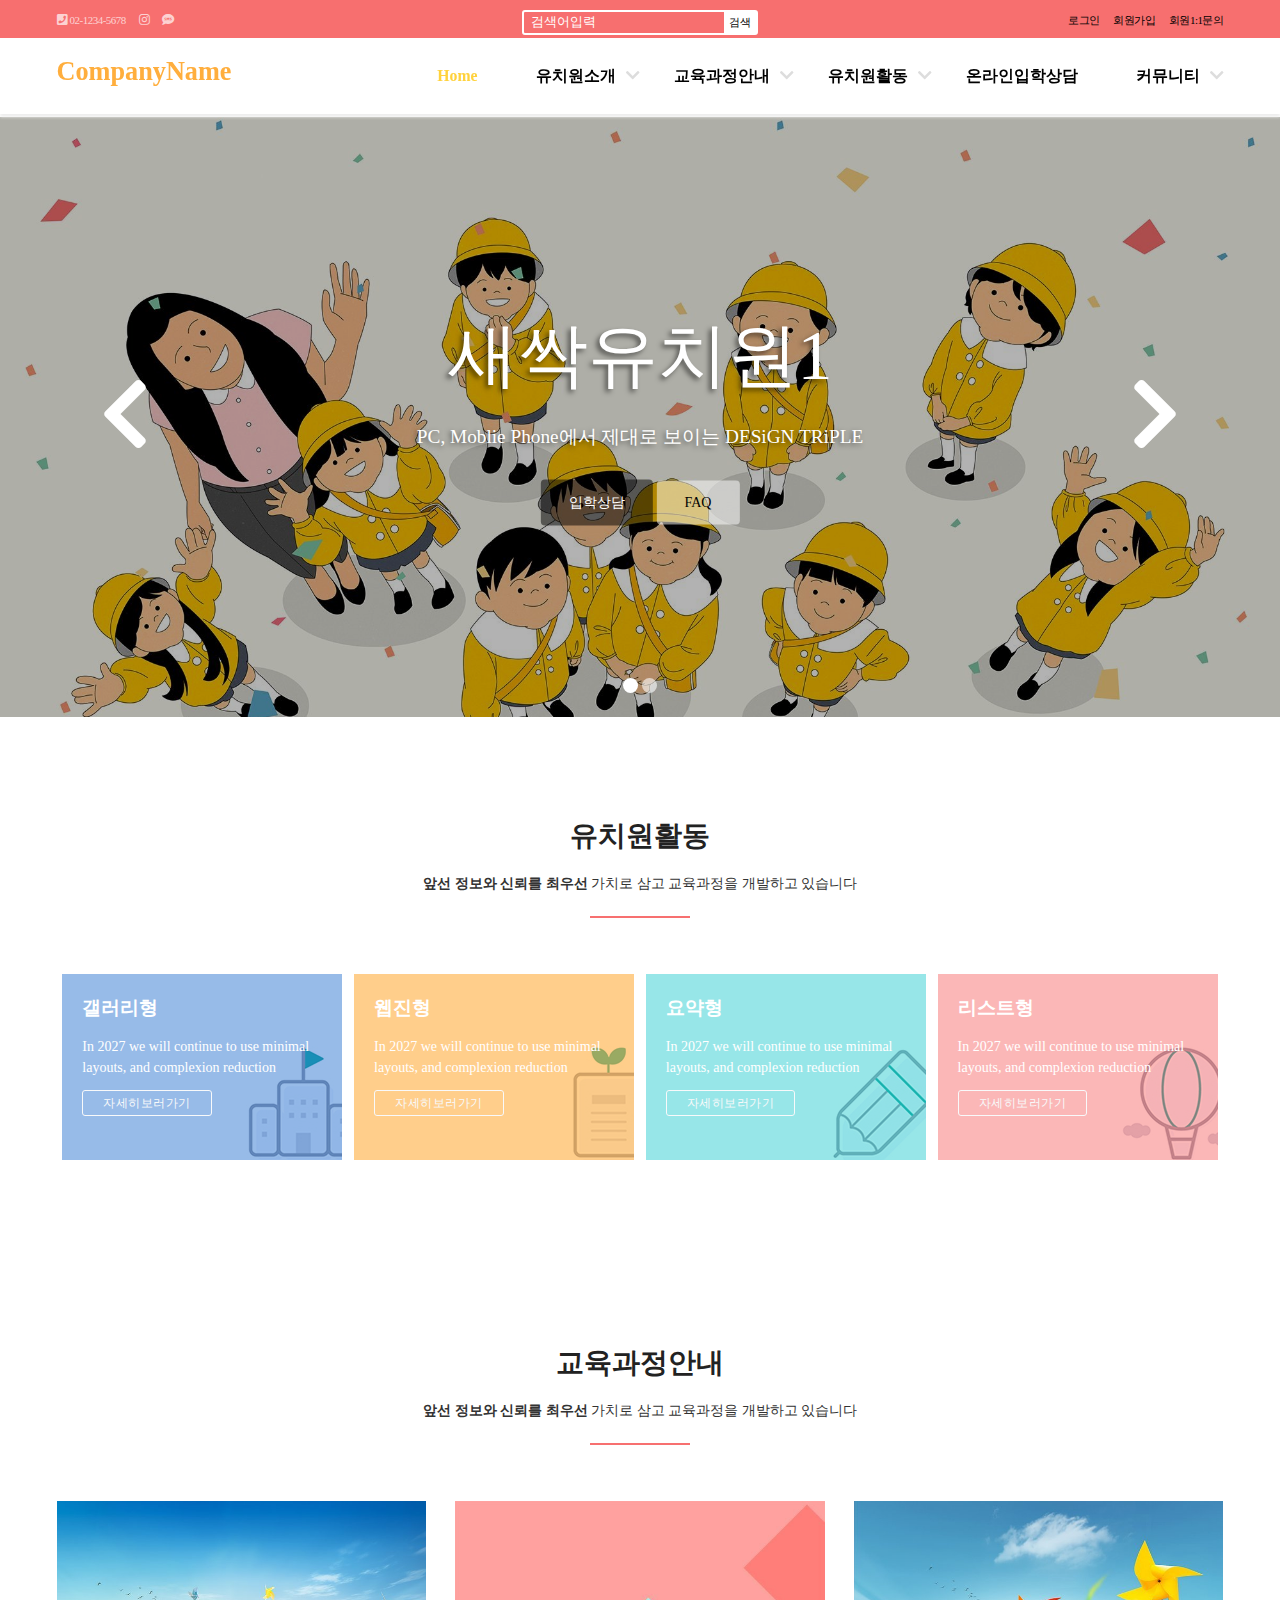
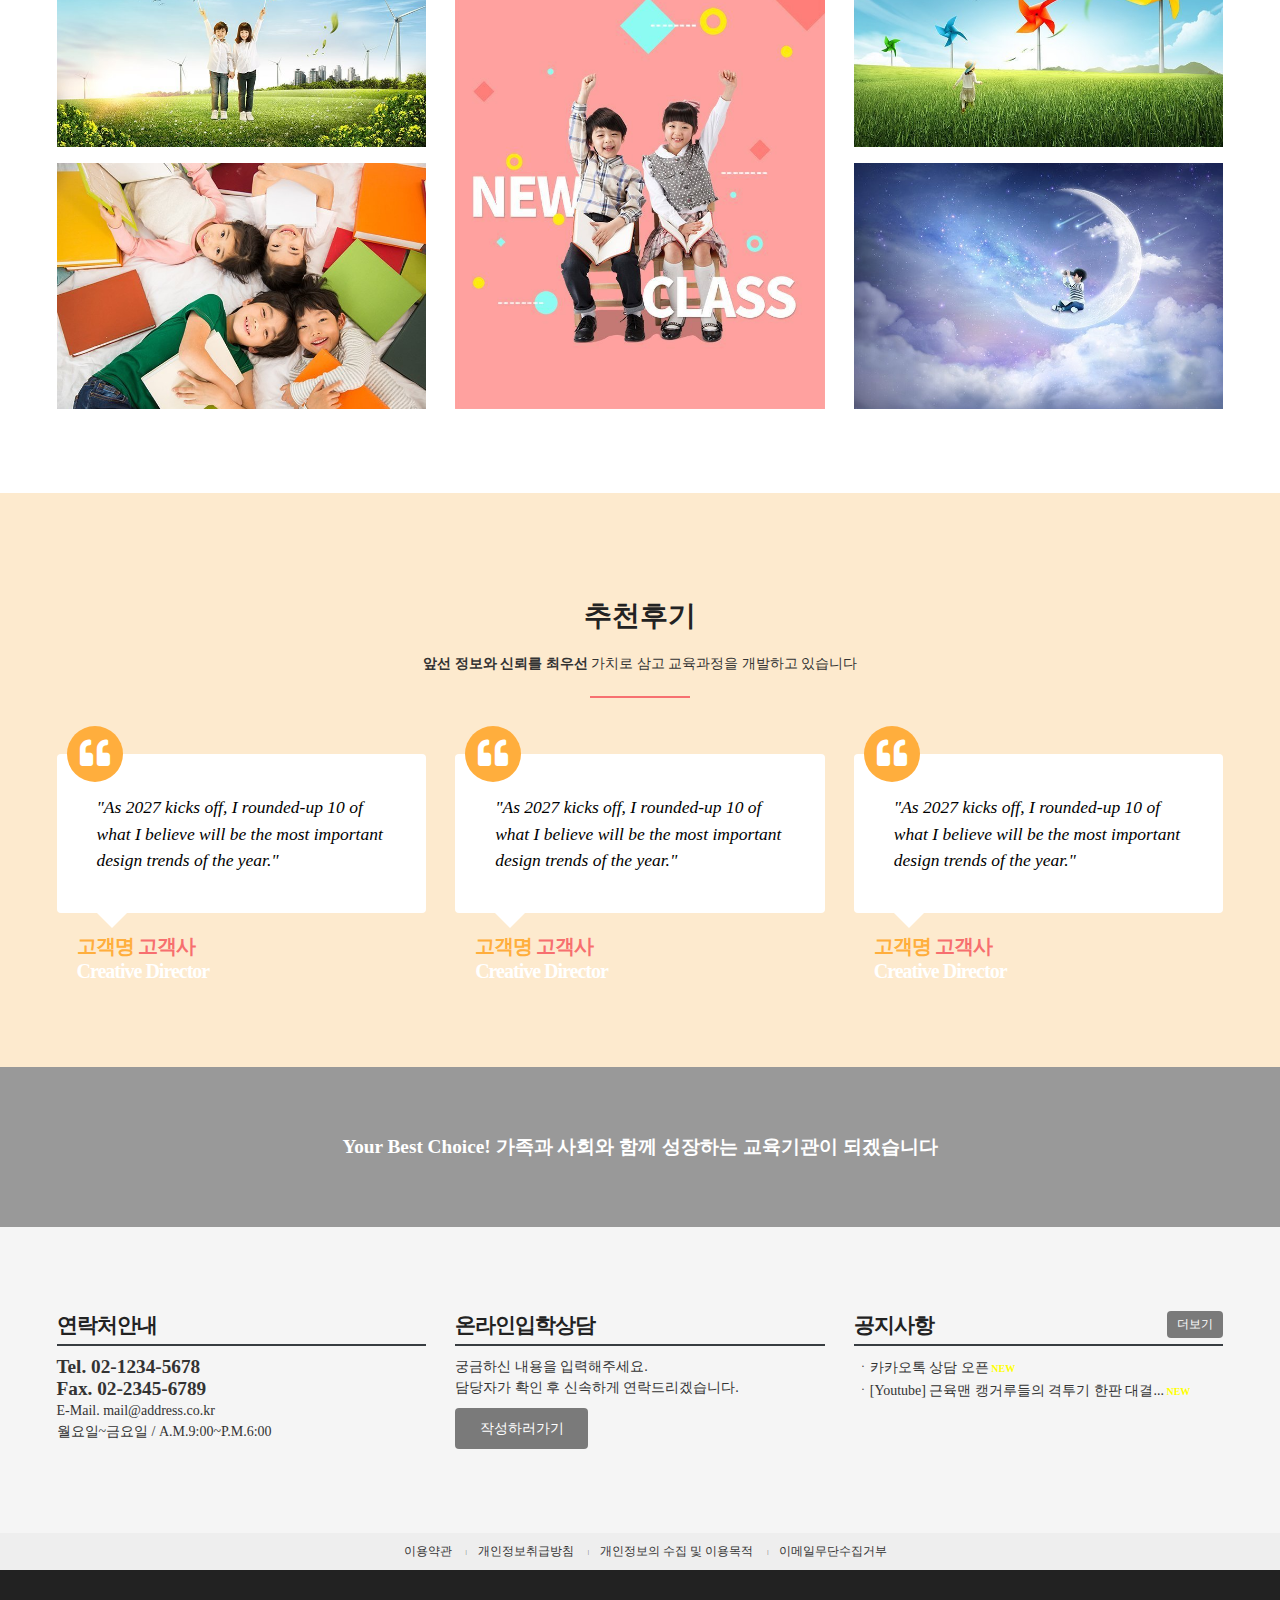
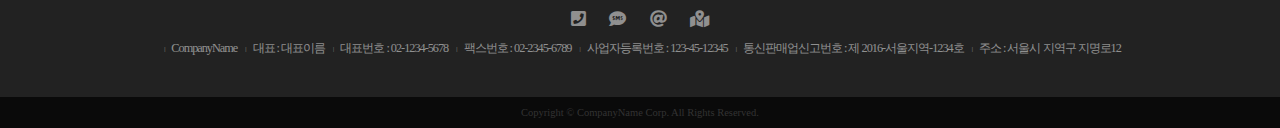
<file: index.html>
<!DOCTYPE html>
<html lang="ko">
<head>
    <meta charset="UTF-8">
    <meta name="viewport" content="width=device-width, initial-scale=1.0, maximum-scale=2.0">
    <title>새싹유치원</title>
    <link rel="stylesheet" href="css/index.css">
    <link rel="stylesheet" href="https://use.fontawesome.com/releases/v5.7.0/css/all.css">
    <!--[if lt IE 9]>
        <script src="https://oss.maxcdn.com/libs/html5shiv/3.7.0/html5shiv.js"></script>
    <![endif]-->
</head>
<body>
    
    <div class="skip">
        <a href="#section">본문 바로가기</a>
    </div>

    <header id="header">
        <div class="topmenu">
            <div class="row">
                <div class="sns">
                    <a href="#"><i class="fas fa-phone-square"></i> <span>02-1234-5678</span></a>
                    <a href="#"><i class="fab fa-instagram"></i>
                        <span class="blind">인스타그램</span>
                    </a>
                    <a href="#"><i class="fas fa-sms"></i>
                        <span class="blind">문자전송</span>
                    </a>
                </div>
                <div class="search">
                    <form action="#" method="post">
                        <fieldset>
                            <legend>검색창</legend>
                            <input type="text" placeholder="검색어입력">
                            <button type="submit">검색</button>
                        </fieldset>
                    </form>
                </div>
                <div class="login">
                    <a href="login.html">로그인</a>
                    <a href="join.html">회원가입</a>
                    <a href="#">회원1:1문의</a>
                </div>
            </div>
        </div>
        <div class="logoNav row">
            <h1>
                <a href="index.html">CompanyName</a>
            </h1>
            <div class="open_nav">
                <span class="blind">메뉴열기</span>
                <a href="#"><i class="fas fa-bars"></i></a>
            </div>
            <nav class="nav">
                <ul class="depth1 cf">
                    <li><a href="#">Home</a></li>
                    <li><a href="#">유치원소개</a>
                        <ul class="depth2">
                            <li><a href="#">원장인사말1</a></li>
                            <li><a href="#">원장인사말2</a></li>
                            <li><a href="#">연혁</a></li>
                            <li><a href="#">비젼</a></li>
                            <li><a href="#">경영이념</a></li>
                            <li><a href="#">위치안내1</a></li>
                            <li><a href="#">위치안내2</a></li>
                        </ul>
                    </li>
                    <li><a href="#">교육과정안내</a>
                        <ul class="depth2">
                            <li><a href="#">교육과정1</a></li>
                            <li><a href="#">교육과정2</a></li>
                            <li><a href="#">교육과정3</a></li>
                            <li><a href="#">교육과정4</a></li>
                            <li><a href="#">주요거래처</a></li>
                        </ul>
                    </li>
                    <li><a href="#">유치원활동</a>
                        <ul class="depth2">
                            <li><a href="#">갤러리형</a></li>
                            <li><a href="#">웹진형</a></li>
                            <li><a href="#">요약형</a></li>
                            <li><a href="#">리스트형</a></li>
                        </ul>
                    </li>
                    <li><a href="#">온라인입학상담</a></li>
                    <li><a href="#">커뮤니티</a>
                        <ul class="depth2">
                            <li><a href="#">공지사항</a></li>
                            <li><a href="#">자료실</a></li>
                            <li><a href="#">FAQ</a></li>
                            <li><a href="#">자유게시판</a></li>
                        </ul>
                    </li>
                </ul>
            </nav>
            <div class="close_nav">
                <span class="blind">메뉴닫기</span>
                <a href="#"><i class="fas fa-times"></i></a>
            </div>
        </div>
    </header>

    <section id="section">

        <article class="slideOuter">
            <div class="slideInner">
                <div>
                    <div class="text">
                        <p>새싹유치원1</p>
                        <p>PC, Moblie Phone에서 제대로 보이는 DESiGN TRiPLE</p>
                        <p>
                            <a href="#">입학상담</a>
                            <a href="#">FAQ</a>
                        </p>
                    </div>
                </div>
                <div>
                    <div class="text">
                        <p>새싹유치원2</p>
                        <p>PC, Moblie Phone에서 제대로 보이는 DESiGN TRiPLE</p>
                        <p>
                            <a href="#">입학상담</a>
                            <a href="#">FAQ</a>
                        </p>
                    </div>
                </div>
            </div>
            <div class="arr prev"><i class="fas fa-chevron-left"></i></div>
            <div class="arr next"><i class="fas fa-chevron-right"></i></div>
            <div class="dotBox">
                <a href="#" class="active"><span class="blind">1</span></a>
                <a href="#"><span class="blind">2</span></a>
            </div>
        </article>

        <article class="act row">
            <div class="title">
                <h2>유치원활동</h2>
                <p><strong>앞선 정보와 신뢰를 최우선</strong> 가치로 삼고 교육과정을 개발하고 있습니다</p>
            </div>
            <ul class="cf">
                <li>
                    <div>
                        <h3>갤러리형</h3>
                        <p>In 2027 we will continue to use minimal layouts, and complexion reduction</p>
                        <a href="#">자세히보러가기</a>
                    </div>
                </li>
                <li>
                    <div>
                        <h3>웹진형</h3>
                        <p>In 2027 we will continue to use minimal layouts, and complexion reduction</p>
                        <a href="#">자세히보러가기</a>
                    </div>
                </li>
                <li>
                    <div>
                        <h3>요약형</h3>
                        <p>In 2027 we will continue to use minimal layouts, and complexion reduction</p>
                        <a href="#">자세히보러가기</a>
                    </div>
                </li>
                <li>
                    <div>
                        <h3>리스트형</h3>
                        <p>In 2027 we will continue to use minimal layouts, and complexion reduction</p>
                        <a href="#">자세히보러가기</a>
                    </div>
                </li>
            </ul>
        </article>
        <article class="curriInfo row">
            <div class="title">
                <h2>교육과정안내</h2>
                <p><strong>앞선 정보와 신뢰를 최우선</strong> 가치로 삼고 교육과정을 개발하고 있습니다</p>
            </div>
            <div class="curriBox cf">
                <div class="column">
                    <div>
                        <img src="images/main-product1.min.jpg" alt="">
                        <div class="overlay">
                            <div class="copy">
                                <h3>The Everything Store</h3>
                                <p>Jeff Bezos and the Age of Amazon</p>
                            </div>
                        </div>    
                    </div>
                    <div>
                        <img src="images/main-product2.min.jpg" alt="">
                        <div class="overlay">
                            <div class="copy">
                                <h3>The Self-Taught Programmer</h3>
                                <p>The Definitive Guide to Programming Professionally</p>
                              </div>
                        </div>
                    </div>
                </div>
                <div class="column">
                    <div>
                        <img src="images/main-product3.min.jpg" alt="">
                        <div class="overlay">
                            <div class="copy">
                                <h3>Expert Secrets</h3>
                                <p>The Underground Playbook for Finding Your Message, Building a Tribe, and Changing the World</p>
                            </div>
                        </div>
                    </div>
                </div>
                <div class="column">
                    <div>
                        <img src="images/main-product4.min.jpg" alt="">
                        <div class="overlay">
                            <div class="copy">
                                <h3>Python for Kids</h3>
                                <p>A Playful Introduction To Programming</p>
                            </div>
                        </div>
                    </div>
                    <div>
                        <img src="images/main-product5.min.jpg" alt="">
                        <div class="overlay">
                            <div class="copy">
                                <h3>Add a Device</h3>
                                <p>How to Add a Device to Your Amazon Account: Simple 1 Minute Steps with Screenshots (Register Kindle, Kindle Account, Add Device, Register Device)</p>
                            </div>
                        </div>
                    </div>
                </div>
            </div>    
        </article>
        <article class="review">
            <div class="row">
                <div class="title">
                    <h2>추천후기</h2>
                    <p><strong>앞선 정보와 신뢰를 최우선</strong> 가치로 삼고 교육과정을 개발하고 있습니다</p>
                </div>
                <ul class="cf">
                    <li>
                        <div>
                            <div class="quote"><i class="fas fa-quote-left"></i></div>
                            <blockquote class="blockQuote">
                                &quot;As 2027 kicks off, I rounded-up 10 of what I believe will be the most important design trends of the year.&quot;
                            </blockquote>
                            <div class="client">
                                <p>고객명 <a href="#">고객사</a></p>
                                <p>Creative Director</p>
                            </div>
                        </div>
                    </li>
                    <li>
                        <div>
                            <div class="quote"><i class="fas fa-quote-left"></i></div>
                            <blockquote class="blockQuote">
                                &quot;As 2027 kicks off, I rounded-up 10 of what I believe will be the most important design trends of the year.&quot;
                            </blockquote>
                            <div class="client">
                                <p>고객명 <a href="#">고객사</a></p>
                                <p>Creative Director</p>
                            </div>
                        </div>
                    </li>
                    <li>
                        <div>
                            <div class="quote"><i class="fas fa-quote-left"></i></div>
                            <blockquote class="blockQuote">
                                &quot;As 2027 kicks off, I rounded-up 10 of what I believe will be the most important design trends of the year.&quot;
                            </blockquote>
                            <div class="client">
                                <p>고객명 <a href="#">고객사</a></p>
                                <p>Creative Director</p>
                            </div>
                        </div>
                    </li>
                </ul>
            </div>
        </article>

        <article class="bestChoice">
            <div class="overlay">
                <div class="row">
                    Your Best Choice! 가족과 사회와 함께 성장하는 교육기관이 되겠습니다
                </div>
            </div>
        </article>

        <article class="csNnotice">
            <div class="row cf">
                <div>
                    <h2>연락처안내</h2>
                    <div class="cscenter">
                        <p>Tel. <a href="tel:02-1234-5678">02-1234-5678</a></p>
                        <p>Fax. 02-2345-6789</p>
                        <p>E-Mail. <a href="mailto:mail@address.co.kr">mail@address.co.kr</a></p>
                        <p>월요일~금요일 / A.M.9:00~P.M.6:00</p>
                    </div>
                </div>
                <div>
                    <h2>온라인입학상담</h2>
                    <div class="consult">
                        궁금하신 내용을 입력해주세요.<br>
                        담당자가 확인 후 신속하게 연락드리겠습니다.
                        <a href="#">작성하러가기</a>
                    </div>
                </div>
                <div>
                    <h2>공지사항</h2>
                    <ul class="notice">
                        <li><a href="#">카카오톡 상담 오픈</a></li>
                        <li><a href="#">[Youtube] 근육맨 캥거루들의 격투기 한판 대결...</a></li>
                    </ul>
                    <a href="#" class="more">더보기</a>
                </div>
            </div>
        </article>
    </section>

    <footer id="footer">
        <div class="footerMenu">
            <div class="row">
                <a href="#">이용약관</a>
                <a href="#">개인정보취급방침</a>
                <a href="#">개인정보의 수집 및 이용목적</a>
                <a href="#">이메일무단수집거부</a>
            </div>
        </div>  
        <div class="comInfo">
            <div class="row">
                <div class="sns">
                    <a href="tel:02-123-1234">
                        <i class="fas fa-phone-square"></i>
                        <span class="blind">콜센터</span>
                    </a>
                    <a href="#">
                        <i class="fas fa-sms"></i>
                        <span class="blind">문자전송</span>
                    </a>
                    <a href="#">
                        <i class="fas fa-at"></i>
                        <span class="blind">이메일</span>
                    </a>
                    <a href="https://goo.gl/maps/Z6xAxNSN1SmDutcM6" target="_blank">
                        <i class="fas fa-map-marked-alt"></i>
                        <span class="blind">찾아오시는길</span>
                    </a>
                </div>
                <div class="info">
                    <span>CompanyName</span>
                    <span>대표 : 대표이름</span>
                    <span>대표번호 : 02-1234-5678</span>
                    <span>팩스번호 : 02-2345-6789</span>
                    <span>사업자등록번호 : 123-45-12345</span>
                    <span>통신판매업신고번호 : 제 2016-서울지역-1234호</span>
                    <span>주소 : 서울시 지역구 지명로12</span>
                </div>
            </div>
        </div>
        <div class="copyright">
            <div class="row">
                Copyright &copy; CompanyName Corp. All Rights Reserved.
            </div>
        </div>
    </footer>


</body>
</html>
</file>
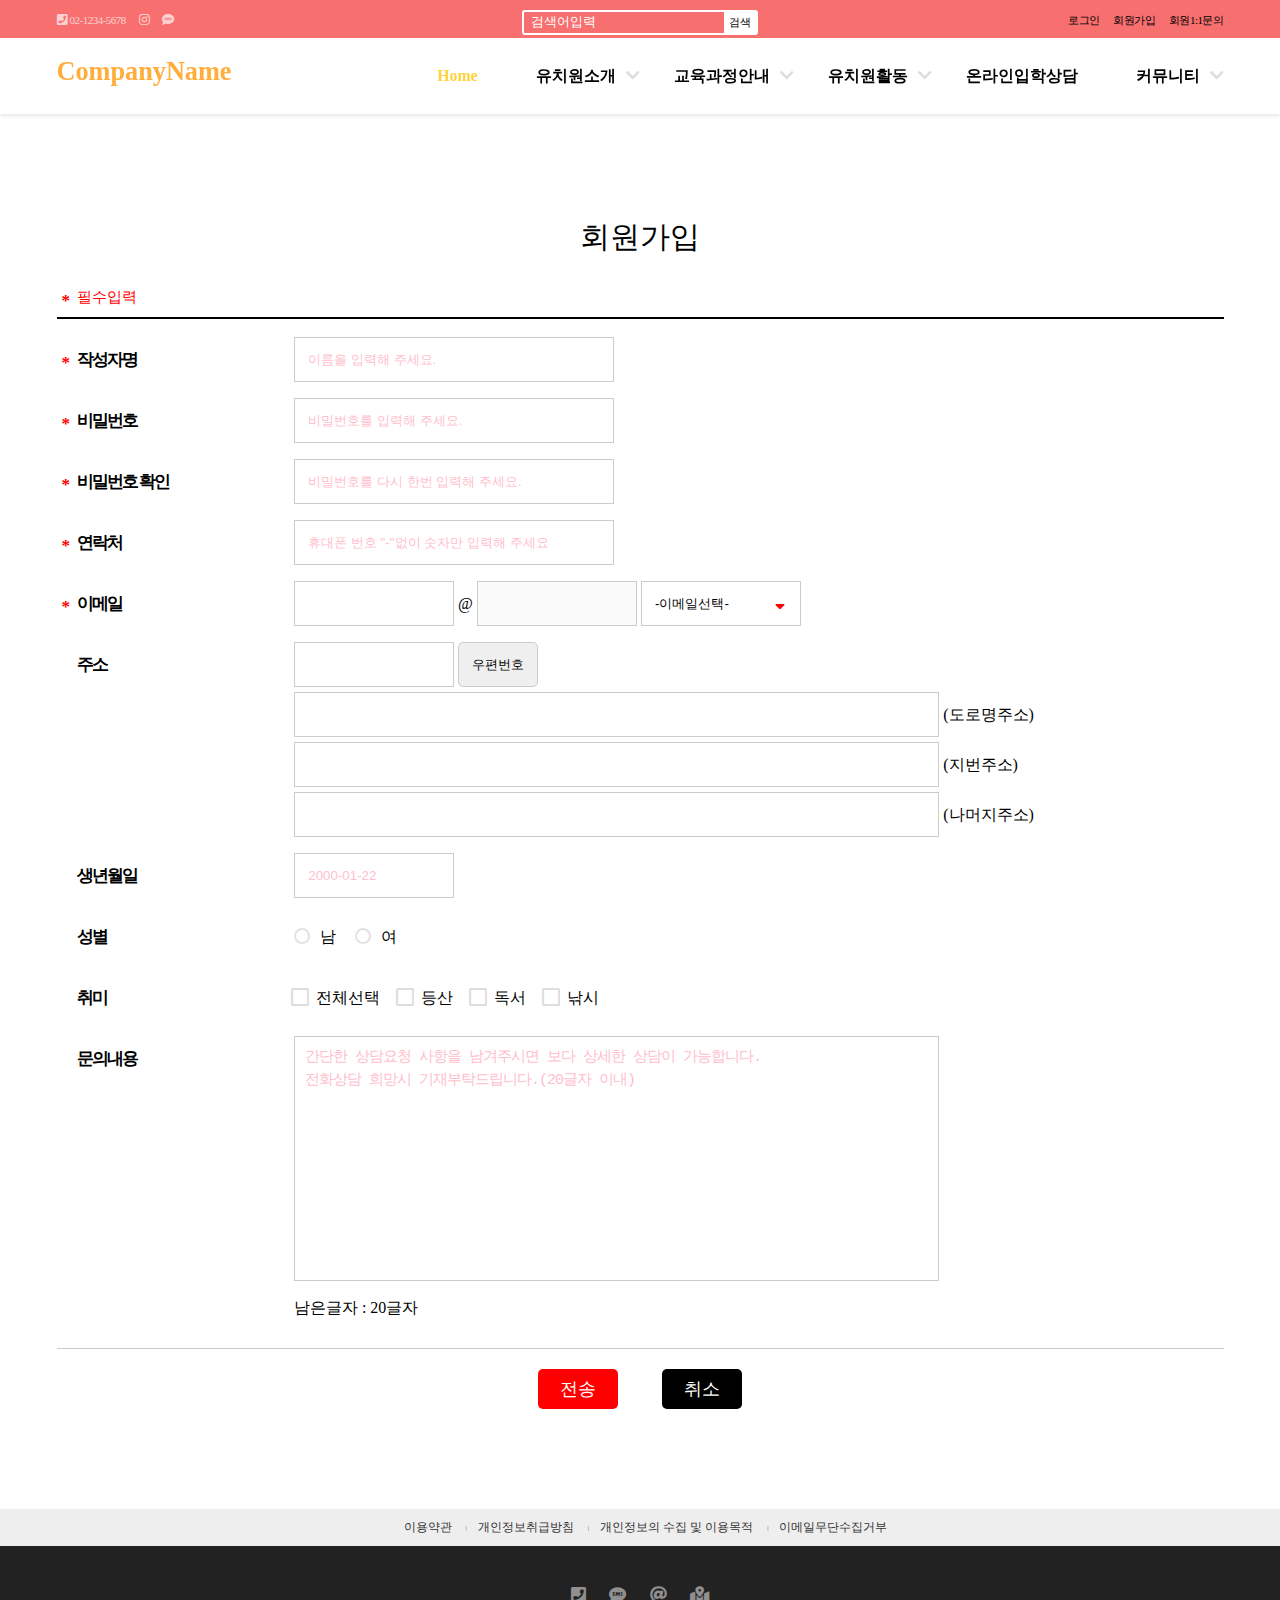
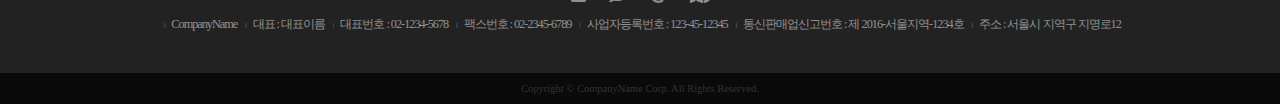
<file: join.html>
<!DOCTYPE html>
<html lang="ko">
<head>
    <meta charset="UTF-8">
    <meta name="viewport" content="width=device-width, initial-scale=1.0">
    <title>회원가입 - 새싹유치원</title>
    <link rel="stylesheet" href="css/join.css">
    <link rel="stylesheet" href="https://use.fontawesome.com/releases/v5.7.0/css/all.css">
    <!--[if lt IE 9]>
        <script src="https://oss.maxcdn.com/libs/html5shiv/3.7.0/html5shiv.js"></script>
    <![endif]-->
</head>
<body>
    
    <div class="skip">
        <a href="#section">본문 바로가기</a>
    </div>

    <header id="header">
        <div class="topmenu">
            <div class="row">
                <div class="sns">
                    <a href="#"><i class="fas fa-phone-square"></i> <span>02-1234-5678</span></a>
                    <a href="#"><i class="fab fa-instagram"></i>
                        <span class="blind">인스타그램</span>
                    </a>
                    <a href="#"><i class="fas fa-sms"></i>
                        <span class="blind">문자전송</span>
                    </a>
                </div>
                <div class="search">
                    <form action="#" method="post">
                        <fieldset>
                            <legend>검색창</legend>
                            <input type="text" placeholder="검색어입력">
                            <button type="submit">검색</button>
                        </fieldset>
                    </form>
                </div>
                <div class="login">
                    <a href="login.html">로그인</a>
                    <a href="join.html">회원가입</a>
                    <a href="#">회원1:1문의</a>
                </div>
            </div>
        </div>
        <div class="logoNav row">
            <h1>
                <a href="index.html">CompanyName</a>
            </h1>
            <div class="open_nav">
                <span class="blind">메뉴열기</span>
                <a href="#"><i class="fas fa-bars"></i></a>
            </div>
            <nav class="nav">
                <ul class="depth1 cf">
                    <li><a href="#">Home</a></li>
                    <li><a href="#">유치원소개</a>
                        <ul class="depth2">
                            <li><a href="#">원장인사말1</a></li>
                            <li><a href="#">원장인사말2</a></li>
                            <li><a href="#">연혁</a></li>
                            <li><a href="#">비젼</a></li>
                            <li><a href="#">경영이념</a></li>
                            <li><a href="#">위치안내1</a></li>
                            <li><a href="#">위치안내2</a></li>
                        </ul>
                    </li>
                    <li><a href="#">교육과정안내</a>
                        <ul class="depth2">
                            <li><a href="#">교육과정1</a></li>
                            <li><a href="#">교육과정2</a></li>
                            <li><a href="#">교육과정3</a></li>
                            <li><a href="#">교육과정4</a></li>
                            <li><a href="#">주요거래처</a></li>
                        </ul>
                    </li>
                    <li><a href="#">유치원활동</a>
                        <ul class="depth2">
                            <li><a href="#">갤러리형</a></li>
                            <li><a href="#">웹진형</a></li>
                            <li><a href="#">요약형</a></li>
                            <li><a href="#">리스트형</a></li>
                        </ul>
                    </li>
                    <li><a href="#">온라인입학상담</a></li>
                    <li><a href="#">커뮤니티</a>
                        <ul class="depth2">
                            <li><a href="#">공지사항</a></li>
                            <li><a href="#">자료실</a></li>
                            <li><a href="#">FAQ</a></li>
                            <li><a href="#">자유게시판</a></li>
                        </ul>
                    </li>
                </ul>
            </nav>
            <div class="close_nav">
                <span class="blind">메뉴닫기</span>
                <a href="#"><i class="fas fa-times"></i></a>
            </div>
        </div>
    </header>

    <section id="join_page">
        <div class="join_box row">
            <h2>회원가입</h2>
            <form action="#" method="post" class="join_form">
                <fieldset>
                    <legend>회원가입양식</legend>
                    <p class="info_pilsoo pilsoo_item">필수입력</p>
                    <ul class="info_list">
                        <li>
                            <label for="name_lbl" class="tit_lbl pilsoo_item">작성자명</label>
                            <div class="info_content">
                                <input required class="w320" type="text" id="name_lbl" placeholder="이름을 입력해 주세요.">
                            </div>
                        </li>
                        <li>
                            <label for="password_lbl" class="tit_lbl pilsoo_item">비밀번호</label>
                            <div class="info_content">
                                <input class="w320" type="password" id="password_lbl" placeholder="비밀번호를 입력해 주세요.">
                            </div>
                        </li>
                        <li>
                            <label for="passwordok_lbl" class="tit_lbl pilsoo_item">비밀번호 확인</label>
                            <div class="info_content">
                                <input class="w320" type="password" id="passwordok_lbl" placeholder="비밀번호를 다시 한번 입력해 주세요.">
                            </div>
                        </li>
                        <li>
                            <label for="phone_lbl" class="tit_lbl pilsoo_item">연락처</label>
                            <div class="info_content">
                                <input class="w320" type="text" id="phone_lbl" placeholder='휴대폰 번호 "-"없이 숫자만 입력해 주세요'>
                            </div>
                        </li>
                        <li>
                            <label for="email_lbl" class="tit_lbl pilsoo_item">이메일</label>
                            <div class="info_content">
                                <input class="w160" type="text" id="email_lbl">
                                <span>@</span>
                                <input class="w160" type="text" id="domain" disabled>
                                <label class="email_box">
                                    <select id="email_choice" class="w160">
                                        <option value="nochoice">-이메일선택-</option>
                                        <option value="naver.com">네이버</option>
                                        <option value="daum.net">다음</option>
                                        <option value="self">직접입력</option>
                                    </select>
                                </label>
                            </div>
                        </li>
                        <li>
                            <label for="addr_lbl" class="tit_lbl">주소</label>
                            <div class="info_content">
                                <input class="w160 mb3" type="text" id="addr_lbl"> <button type="button">우편번호</button><br>
                                <input class="w70p mb3" type="text" id="addr1"> <span>(도로명주소)</span><br>
                                <input class="w70p mb3" type="text" id="addr2"> <span>(지번주소)</span><br>
                                <input class="w70p" type="text" id="addr3"> <span>(나머지주소)</span>
                            </div>
                        </li>
                        <li>
                            <label for="birthday" class="tit_lbl">생년월일</label>
                            <div class="info_content">
                                <input class="w160" type="text" id="birthday" placeholder="2000-01-22">
                            </div>
                        </li>
                        <li>
                            <label class="tit_lbl">성별</label>
                            <div class="info_content gender_area">
                                <input type="radio" name="gender" id="male" value="남">
                                <label for="male">남</label>
                                <input type="radio" name="gender" id="female" value="여">
                                <label for="female">여</label>
                            </div>
                        </li>
                        <li>
                            <label class="tit_lbl">취미</label>
                            <div class="info_content hobby_area">
                                <input type="checkbox" id="all">
                                <label for="all">전체선택</label>
                                <input type="checkbox" id="hobby1" name="hobby1" value="등산">
                                <label for="hobby1">등산</label>
                                <input type="checkbox" id="hobby2" name="hobby2" value="독서">
                                <label for="hobby2">독서</label>
                                <input type="checkbox" id="hobby3" name="hobby3" value="낚시">
                                <label for="hobby3">낚시</label>
                            </div>
                        </li>
                        <li>
                            <label class="tit_lbl" for="query">문의내용</label>
                            <div class="info_content">
                                <textarea name="query" id="query" placeholder="간단한 상담요청 사항을 남겨주시면 보다 상세한 상담이 가능합니다. 
전화상담 희망시 기재부탁드립니다.(20글자 이내)" maxlength="20"></textarea>
                                <p>남은글자 : <span>20</span>글자</p>
                            </div>
                        </li>
                    </ul>
                    <div class="btn">
                        <input type="submit" value="전송">
                        <input type="reset" value="취소">
                    </div>
                </fieldset>
            </form>
        </div>
    </section>

    <footer id="footer">
        <div class="footerMenu">
            <div class="row">
                <a href="#">이용약관</a>
                <a href="#">개인정보취급방침</a>
                <a href="#">개인정보의 수집 및 이용목적</a>
                <a href="#">이메일무단수집거부</a>
            </div>
        </div>  
        <div class="comInfo">
            <div class="row">
                <div class="sns">
                    <a href="tel:02-123-1234">
                        <i class="fas fa-phone-square"></i>
                        <span class="blind">콜센터</span>
                    </a>
                    <a href="#">
                        <i class="fas fa-sms"></i>
                        <span class="blind">문자전송</span>
                    </a>
                    <a href="#">
                        <i class="fas fa-at"></i>
                        <span class="blind">이메일</span>
                    </a>
                    <a href="https://goo.gl/maps/Z6xAxNSN1SmDutcM6" target="_blank">
                        <i class="fas fa-map-marked-alt"></i>
                        <span class="blind">찾아오시는길</span>
                    </a>
                </div>
                <div class="info">
                    <span>CompanyName</span>
                    <span>대표 : 대표이름</span>
                    <span>대표번호 : 02-1234-5678</span>
                    <span>팩스번호 : 02-2345-6789</span>
                    <span>사업자등록번호 : 123-45-12345</span>
                    <span>통신판매업신고번호 : 제 2016-서울지역-1234호</span>
                    <span>주소 : 서울시 지역구 지명로12</span>
                </div>
            </div>
        </div>
        <div class="copyright">
            <div class="row">
                Copyright &copy; CompanyName Corp. All Rights Reserved.
            </div>
        </div>
    </footer>


</body>
</html>
</file>
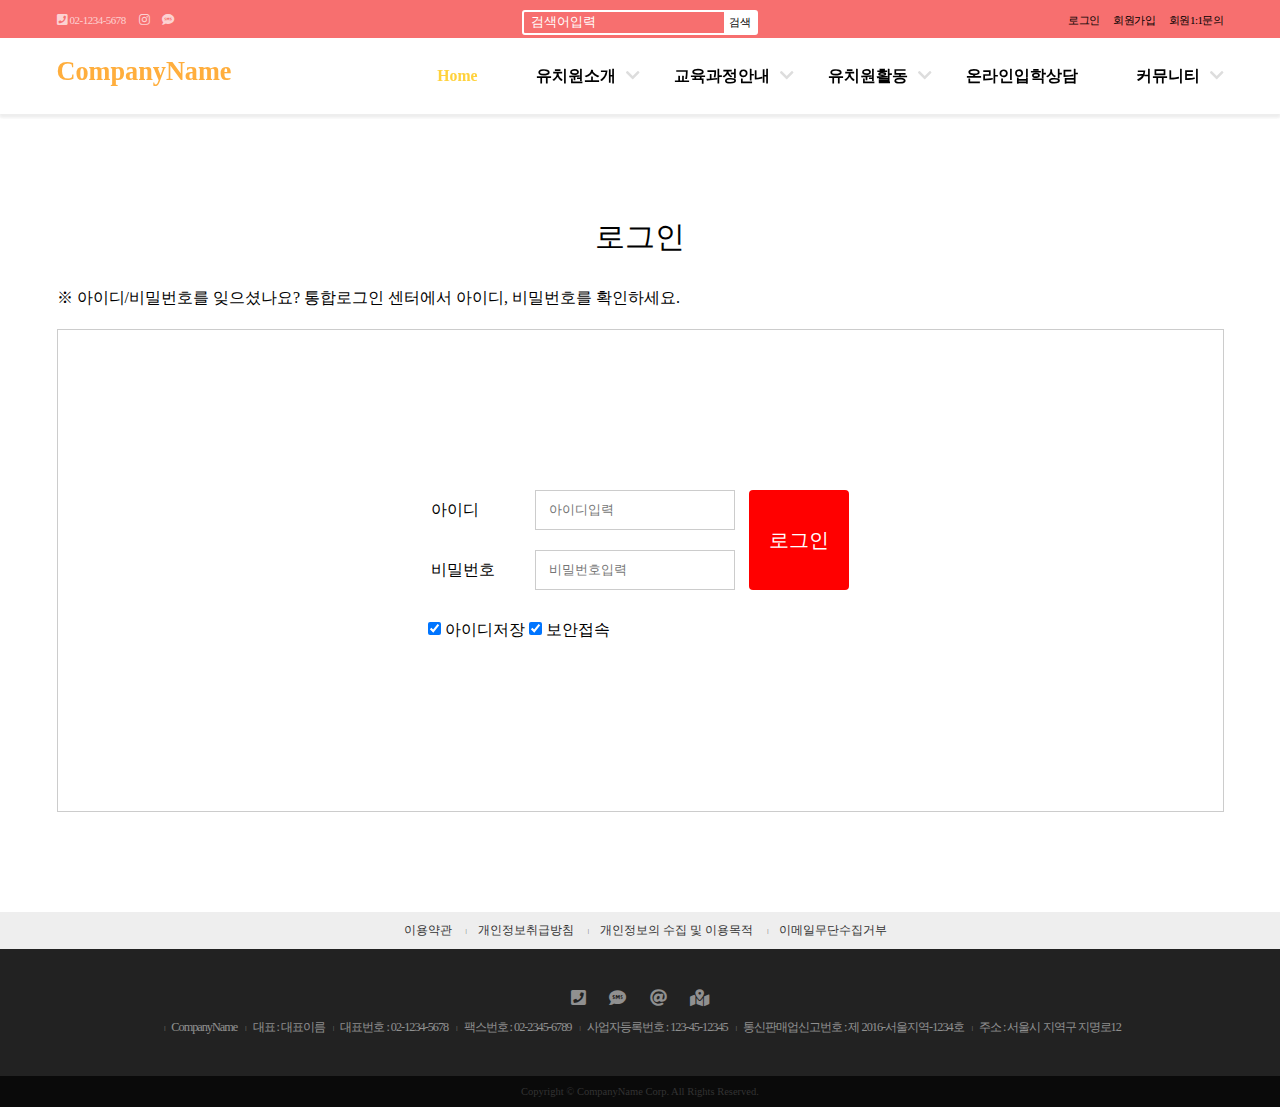
<file: login.html>
<!DOCTYPE html>
<html lang="ko">
<head>
    <meta charset="UTF-8">
    <meta name="viewport" content="width=device-width, initial-scale=1.0">
    <title>로그인 - 새싹유치원</title>
    <link rel="stylesheet" href="css/login.css">
    <link rel="stylesheet" href="https://use.fontawesome.com/releases/v5.7.0/css/all.css">
    <!--[if lt IE 9]>
        <script src="https://oss.maxcdn.com/libs/html5shiv/3.7.0/html5shiv.js"></script>
    <![endif]-->
</head>
<body>
    
    <div class="skip">
        <a href="#section">본문 바로가기</a>
    </div>

    <header id="header">
        <div class="topmenu">
            <div class="row">
                <div class="sns">
                    <a href="#"><i class="fas fa-phone-square"></i> <span>02-1234-5678</span></a>
                    <a href="#"><i class="fab fa-instagram"></i>
                        <span class="blind">인스타그램</span>
                    </a>
                    <a href="#"><i class="fas fa-sms"></i>
                        <span class="blind">문자전송</span>
                    </a>
                </div>
                <div class="search">
                    <form action="#" method="post">
                        <fieldset>
                            <legend>검색창</legend>
                            <input type="text" placeholder="검색어입력">
                            <button type="submit">검색</button>
                        </fieldset>
                    </form>
                </div>
                <div class="login">
                    <a href="login.html">로그인</a>
                    <a href="join.html">회원가입</a>
                    <a href="#">회원1:1문의</a>
                </div>
            </div>
        </div>
        <div class="logoNav row">
            <h1>
                <a href="index.html">CompanyName</a>
            </h1>
            <div class="open_nav">
                <span class="blind">메뉴열기</span>
                <a href="#"><i class="fas fa-bars"></i></a>
            </div>
            <nav class="nav">
                <ul class="depth1 cf">
                    <li><a href="#">Home</a></li>
                    <li><a href="#">유치원소개</a>
                        <ul class="depth2">
                            <li><a href="#">원장인사말1</a></li>
                            <li><a href="#">원장인사말2</a></li>
                            <li><a href="#">연혁</a></li>
                            <li><a href="#">비젼</a></li>
                            <li><a href="#">경영이념</a></li>
                            <li><a href="#">위치안내1</a></li>
                            <li><a href="#">위치안내2</a></li>
                        </ul>
                    </li>
                    <li><a href="#">교육과정안내</a>
                        <ul class="depth2">
                            <li><a href="#">교육과정1</a></li>
                            <li><a href="#">교육과정2</a></li>
                            <li><a href="#">교육과정3</a></li>
                            <li><a href="#">교육과정4</a></li>
                            <li><a href="#">주요거래처</a></li>
                        </ul>
                    </li>
                    <li><a href="#">유치원활동</a>
                        <ul class="depth2">
                            <li><a href="#">갤러리형</a></li>
                            <li><a href="#">웹진형</a></li>
                            <li><a href="#">요약형</a></li>
                            <li><a href="#">리스트형</a></li>
                        </ul>
                    </li>
                    <li><a href="#">온라인입학상담</a></li>
                    <li><a href="#">커뮤니티</a>
                        <ul class="depth2">
                            <li><a href="#">공지사항</a></li>
                            <li><a href="#">자료실</a></li>
                            <li><a href="#">FAQ</a></li>
                            <li><a href="#">자유게시판</a></li>
                        </ul>
                    </li>
                </ul>
            </nav>
            <div class="close_nav">
                <span class="blind">메뉴닫기</span>
                <a href="#"><i class="fas fa-times"></i></a>
            </div>
        </div>
    </header>  <header id="header">
        <div class="topmenu">
            <div class="row">
                <div class="sns">
                    <a href="#"><i class="fas fa-phone-square"></i> <span>02-1234-5678</span></a>
                    <a href="#"><i class="fab fa-instagram"></i>
                        <span class="blind">인스타그램</span>
                    </a>
                    <a href="#"><i class="fas fa-sms"></i>
                        <span class="blind">문자전송</span>
                    </a>
                </div>
                <div class="search">
                    <form action="#" method="post">
                        <fieldset>
                            <legend>검색창</legend>
                            <input type="text" placeholder="검색어입력">
                            <button type="submit">검색</button>
                        </fieldset>
                    </form>
                </div>
                <div class="login">
                    <a href="login.html">로그인</a>
                    <a href="join.html">회원가입</a>
                    <a href="#">회원1:1문의</a>
                </div>
            </div>
        </div>
        <div class="logoNav row">
            <h1>
                <a href="index.html">CompanyName</a>
            </h1>
            <nav class="nav">
                <ul class="depth1 cf">
                    <li><a href="#">Home</a></li>
                    <li><a href="#">유치원소개</a>
                        <ul class="depth2">
                            <li><a href="#">원장인사말1</a></li>
                            <li><a href="#">원장인사말2</a></li>
                            <li><a href="#">연혁</a></li>
                            <li><a href="#">비젼</a></li>
                            <li><a href="#">경영이념</a></li>
                            <li><a href="#">위치안내1</a></li>
                            <li><a href="#">위치안내2</a></li>
                        </ul>
                    </li>
                    <li><a href="#">교육과정안내</a>
                        <ul class="depth2">
                            <li><a href="#">교육과정1</a></li>
                            <li><a href="#">교육과정2</a></li>
                            <li><a href="#">교육과정3</a></li>
                            <li><a href="#">교육과정4</a></li>
                            <li><a href="#">주요거래처</a></li>
                        </ul>
                    </li>
                    <li><a href="#">유치원활동</a>
                        <ul class="depth2">
                            <li><a href="#">갤러리형</a></li>
                            <li><a href="#">웹진형</a></li>
                            <li><a href="#">요약형</a></li>
                            <li><a href="#">리스트형</a></li>
                        </ul>
                    </li>
                    <li><a href="#">온라인입학상담</a></li>
                    <li><a href="#">커뮤니티</a>
                        <ul class="depth2">
                            <li><a href="#">공지사항</a></li>
                            <li><a href="#">자료실</a></li>
                            <li><a href="#">FAQ</a></li>
                            <li><a href="#">자유게시판</a></li>
                        </ul>
                    </li>
                </ul>
            </nav>
        </div>
    </header>

    <section id="login_page">
        <div class="login_box row">
            <h2>로그인</h2>
            <form action="#" method="post" class="login_form">
                <fieldset>
                    <legend>로그인</legend>
                    <p class="comment">
                        ※ 아이디/비밀번호를 잊으셨나요? 통합로그인 센터에서 아이디, 비밀번호를 확인하세요.
                    </p>
                    <div class="login_content">
                        <div class="idpw_box">
                            <label for="id_lbl">아이디</label>
                            <input type="text" placeholder="아이디입력" id="id_lbl"><br>
                            <label for="pw_lbl">비밀번호</label>
                            <input type="password" placeholder="비밀번호입력" id="pw_lbl">
                        </div>
                        <button type="submit">로그인</button>
                        <div class="check">
                            <input type="checkbox" id="idsave" value="idsave" checked>
                            <label for="idsave">아이디저장</label>
                            <input type="checkbox" id="secacc" value="secacc" checked>
                            <label for="secacc">보안접속</label>
                        </div>
                    </div>   
                </fieldset>
            </form>
        </div>
    </section>

    <footer id="footer">
        <div class="footerMenu">
            <div class="row">
                <a href="#">이용약관</a>
                <a href="#">개인정보취급방침</a>
                <a href="#">개인정보의 수집 및 이용목적</a>
                <a href="#">이메일무단수집거부</a>
            </div>
        </div>  
        <div class="comInfo">
            <div class="row">
                <div class="sns">
                    <a href="tel:02-123-1234">
                        <i class="fas fa-phone-square"></i>
                        <span class="blind">콜센터</span>
                    </a>
                    <a href="#">
                        <i class="fas fa-sms"></i>
                        <span class="blind">문자전송</span>
                    </a>
                    <a href="#">
                        <i class="fas fa-at"></i>
                        <span class="blind">이메일</span>
                    </a>
                    <a href="https://goo.gl/maps/Z6xAxNSN1SmDutcM6" target="_blank">
                        <i class="fas fa-map-marked-alt"></i>
                        <span class="blind">찾아오시는길</span>
                    </a>
                </div>
                <div class="info">
                    <span>CompanyName</span>
                    <span>대표 : 대표이름</span>
                    <span>대표번호 : 02-1234-5678</span>
                    <span>팩스번호 : 02-2345-6789</span>
                    <span>사업자등록번호 : 123-45-12345</span>
                    <span>통신판매업신고번호 : 제 2016-서울지역-1234호</span>
                    <span>주소 : 서울시 지역구 지명로12</span>
                </div>
            </div>
        </div>
        <div class="copyright">
            <div class="row">
                Copyright &copy; CompanyName Corp. All Rights Reserved.
            </div>
        </div>
    </footer>


</body>
</html>
</file>
<file: css/index.css>
@charset "utf-8";
@import "reset.css";
@import "common.css";
@import "rwdcommon.css";


#section { padding-top:117px; }
.slideOuter { height:600px; 
    overflow:hidden; position:relative; }
.slideOuter .arr {
    position:absolute; top:50%;
    transform:translateY(-50%);
    font-size:80px;
    color:#fff }  
.slideOuter .prev {left:100px}
.slideOuter .next {right:100px}
.slideOuter .dotBox { 
    position:absolute; bottom:20px;
    left:50%; 
    transform:translateX(-50%) }
.slideOuter .dotBox a {
    display:inline-block;
    width:15px; height:15px; 
    background:#fff; 
    opacity:0.6;
    border-radius:50% }    
.slideOuter .dotBox a.active {
    opacity:1; }   

.slideInner > div { 
    height:600px;
    background-size:cover; 
    background-position:center; 
    background-repeat:no-repeat; 
    position:relative
}
.slideInner > div:before {
    content:'';
    position:absolute;
    top:0; left:0; bottom:0; right:0;
    background:rgba(0,0,0,0.3);
}
.slideInner > div:first-child { 
    background-image:url(../images/main-cover1.min.jpg)}
.slideInner > div:last-child { 
    background-image:url(../images/main-cover2.min.jpg)}
.slideInner > div > .text { 
    position:absolute; top:50%; left:50%;
    transform:translate(-50%, -50%);
    text-align:center; color:#fff;
    /* z-index:9999; */
}
.slideInner .text > p:first-child {
    font-size:70px; 
    text-shadow: -3px 3px 5px rgba(0, 0, 0, 0.5);
}    
.slideInner .text > p:nth-child(2) {
    font-size:19.25px; 
    text-shadow: -2px 2px 5px rgba(0, 0, 0, 0.5);
    margin:20px 0px 30px } 
.slideInner .text > p:nth-child(3) > a { display:inline-block; 
    padding:14px 28px; font-size:14px;
    border-radius:4px; }
.slideInner .text > p:nth-child(3) > a:nth-child(1) { color:#fff; 
    background:rgba(0,0,0,0.5)}
.slideInner .text > p:nth-child(3) > a:nth-child(2) { color:#000; 
    background:rgba(255,255,255,0.5)}    
.slideInner .text > p:nth-child(3) > a:nth-child(1):hover { 
    background:#ffd23c}
.slideInner .text > p:nth-child(3) > a:nth-child(2):hover { color:#fff }
       
#section .title h2 { font-size:28px; color:#222;
margin:20px 0 20px; font-weight:bold;
text-align:center }
#section .title p {
    font-size:14px; color:#333;
    margin-bottom:56px;
    padding-bottom:25px; 
    text-align:center; 
    position:relative; }
#section .title p:after {
    content:''; width:100px; 
    height:2px; 
    background:#f77070;
    position:absolute; bottom:0;
    left:50%; margin-left:-50px;
}
#section .title p strong { 
    font-weight:bold }

.act { padding:80px 0 }
.act ul li { float:left; width:24%;
    background-size:auto;
    background-repeat:no-repeat;
    height:186px; margin:0 0.5%; 
    position:relative }
.act ul li:nth-child(1) {
    background-image:url(../images/main-business1.min.jpg); }
.act ul li:nth-child(1):before {
    content:''; position:absolute;
    top:0; left:0; right:0; bottom:0;
    background-color: rgba(48, 120, 210, 0.5);
}
.act ul li:nth-child(2) {
    background-image:url(../images/main-business2.min.jpg)
}
.act ul li:nth-child(2):before {
    content:''; position:absolute;
    top:0; left:0; right:0; bottom:0;
    background-color: rgba(255, 174, 61, 0.6);
}
.act ul li:nth-child(3) {
    background-image:url(../images/main-business3.min.jpg)
}
.act ul li:nth-child(3):before {
    content:''; position:absolute;
    top:0; left:0; right:0; bottom:0;
    background-color: rgba(48, 205, 210, 0.5);
}
.act ul li:nth-child(4) {
    background-image:url(../images/main-business4.min.jpg)
}
.act ul li:nth-child(4):before {
    content:''; position:absolute;
    top:0; left:0; right:0; bottom:0;
    background-color: rgba(247, 111, 111, 0.5);
}
.act ul li div { 
    position:absolute; top:10px; left:20px;
    right:20px; bottom:10px; color:#fff; }
.act ul li div h3 { margin:10px 0; 
    font-size:19.25px; font-weight:bold }    
.act ul li div p { font-size:14px; margin:15px 0;
    line-height:1.5 }
.act ul li div a { padding: 5px 20px;
    font-size: 12px; line-height: 1.5;
    border-radius: 3px;  color: #f8f9fa;
    border:1px solid #f8f9fa; 
    letter-spacing:0.5px;
    transition:all 0.5s;
 }
.act ul li div a:hover { 
    color:#212529; background-color:#f8f9fa }


.curriInfo { padding:84px 0 }
.curriBox > .column { float:left; width:31.66% }
.curriBox > .column:nth-child(2) { margin:0 2.5%; }
.curriBox > .column:first-child > div:first-child,
.curriBox > .column:nth-child(3) > div:first-child { margin-bottom:15.5px } 
.curriBox > .column > div { position:relative;  }
.curriBox .overlay { position:absolute; overflow:hidden;
    top:0; left:0; right:0; bottom:0; 
    background:-webkit-linear-gradient(left,  #ffd23c, #ffae3d);
    background:-moz-linear-gradient(right, #ffd23c, #ffae3d);
    background:-o-linear-gradient(right, #ffd23c, #ffae3d);
    background:linear-gradient(to right, #ffd23c, #ffae3d);
    opacity:0; transition:all 0.5s }
.curriBox .column > div:hover .overlay {
    opacity:0.8; }     
.curriBox  .copy { position:absolute; bottom:-20px;
    left:20px; right:20px; color:#fff;
    transition:all 0.5s }  
.curriBox  .column > div:hover .copy { 
    bottom:0px; }     
.curriBox .copy h3 { font-size:24.5px; 
    font-weight:bold }   
.curriBox .copy p { font-weight:bold; 
    font-size:14px; margin:15px 0;
    line-height:1.5  }       

    

.review { background:#fdeace; padding:84px 0 }
.review ul li { float:left; width:31.66%;}
.review ul li:nth-child(2) { margin:0 2.5%}
.review ul li > div { position:relative }
.review .quote { font-size:30px; color:#fff;
    width:56px; height:56px; background:#ffae3d;
    border-radius:50%; text-align:center; 
    line-height:56px; 
    position:absolute; 
    top:-28px; left:10px; z-index:99999 
}
.review .blockQuote { background:#fff;
    font-size:17.5px; padding:40px; 
    border-radius:4px; font-style:italic;
    line-height:1.5; position:relative;
    margin-bottom:20px; }    
.review .blockQuote:after {
    content:''; position:absolute;
    top:100%; left:40px; 
    border-top:15px solid #fff; 
    border-left:15px solid transparent; 
    border-right:15px solid transparent;
}  
.review .client { padding:0 20px; font-size:20px; 
    font-weight:bold; letter-spacing:-1px }
.review .client p:nth-child(1) { color:#ffae3d; }
.review .client a { color:#f76f6f}
.review .client p:nth-child(2) { color:#fff }


.bestChoice { background:url(../images/main-bottomBanner.min.jpg) no-repeat;
    background-size:cover;  
    height:160px; line-height:160px; 
    background-attachment: fixed;
    background-position:center; 
    font-size:19.25px; color:#fff;
    text-align:center; 
    font-weight:bold; position:relative }
.bestChoice .overlay { position:absolute; 
    top:0; left:0; right:0; bottom:0;
    background:rgba(0,0,0,0.4);  }  

.csNnotice { background:#f5f5f5; padding:84px 0;
    color:#333 }
.csNnotice > .row > div {
    float:left; width:31.66%;  }
.csNnotice > .row > div:nth-child(2) {
    margin:0 2.5% }
.csNnotice h2 { font-size:21px; color:#222;
    letter-spacing:-1px; font-weight:bold;
    border-bottom: 2px solid #383d41;
    padding-bottom: 5px; margin-bottom:10px; }    
.csNnotice .cscenter p:nth-child(1),
.csNnotice .cscenter p:nth-child(2) {
    font-size:19.25px; font-weight:bold; }
.csNnotice .cscenter p:nth-child(3),
.csNnotice .cscenter p:nth-child(4) {
    font-size:14px; line-height:1.5 }
.csNnotice .consult { font-size:14px; 
    line-height:1.5 } 
.csNnotice .consult a { display:block; 
    padding:10px 20px; color:#fff;
    background:rgba(0,0,0,0.5);
    width:133px; text-align:center; 
    margin-top:10px; border-radius:4px } 
.csNnotice .notice li { padding:2px }     
.csNnotice .notice a { font-size:14px; }
.csNnotice .notice a:before { content:'ㆍ' }    
.csNnotice .notice a:after { content:' NEW'; 
    font-size:10px; color:#ff0; 
    font-weight:bold }               
.csNnotice .notice+.more { 
    position:absolute; top:0; right:0;
    padding:5px 10px; color:#fff;
    background:rgba(0,0,0,0.5); 
    font-size:12px; border-radius:4px; }
.csNnotice .row > div:nth-child(3) {  
    position:relative; }
</file>
<file: css/join.css>
@charset "utf-8";
@import "reset.css";
@import "common.css";
@import "rwdcommon.css";

::placeholder { color:pink }
#join_page { padding:217px 0 100px }
#join_page h2 { text-align:center; font-size:30px;
    padding-bottom:30px }
.join_form .info_pilsoo { padding-left:20px; padding-bottom:10px; border-bottom:2px solid #000; font-size:15px; color:#f00; }    
.join_form .pilsoo_item { position:relative }
.join_form .pilsoo_item:before {content:"*"; position:absolute; left:5px; top:3px; width:15px; font-weight:bold; font-size:17px; color:#f00; }    

.join_form .info_list {padding:10px 0; border-bottom:1px solid #ccc;}
.join_form .info_list li {padding:8px 0}
.join_form .tit_lbl { display:inline-block; width:20%; line-height:45px; font-weight:bold; font-size:17px; letter-spacing: -2px; padding-left:20px;  }
.join_form .info_content { display:inline-block; width:79%; vertical-align:top }
.join_form .info_content input[type=text],
.join_form .info_content input[type=password],
.join_form .info_content input[type=date],
.join_form .info_content select { height:45px; border: 1px solid #ccc; padding:0 1em; vertical-align:top;  }
.join_form .info_content select {
    appearance:none; background:transparent;
    position: relative; z-index:999;
}
.join_form .info_content select::-ms-expand {
    display:none 
}
.join_form .info_content .email_box:after {
    content:'\f0dd'; font-family:'Font Awesome 5 Free';
    font-weight:900; color:red;
    line-height:45px; display:inline-block;
    transform:translateX(-30px);
    
}
.join_form .w320 { width:320px }
.join_form .w160 { width:160px }
.join_form .info_content span { line-height:45px; }
.join_form .w70p { width:70% }
.join_form .mb3 { margin:0px 0 5px}
.join_form .info_content button { height:45px; width:80px; border:1px solid #ccc; border-radius:5px }
.join_form .info_content button:hover { cursor:pointer; background:#ddd }
.join_form .gender_area label { line-height:45px; padding-right:15px; }
.join_form .gender_area label:before { content:'\f111'; font-family:'Font Awesome 5 Free';
    font-weight:400; color:#ddd; margin-right:10px;}
.join_form .gender_area input[type=radio]:checked + label:before { font-weight:900; color:#F00; }
.join_form .hobby_area label { line-height:45px; padding-right:15px }
.join_form .hobby_area label:before { content:'\f0c8'; transform:scale(1.3);
    display:inline-block; font-family:'Font Awesome 5 Free';
    font-weight:400; color:#ddd; padding-right:8px;
}
.join_form .hobby_area input[type=checkbox]:checked + label:before {
    font-weight:900; color:red
}
.join_form .gender_area input[type=radio] { display:none }
.join_form .hobby_area input[type=checkbox] { display:none }
.join_form .info_content textarea {
    height: 245px; width:70%;
    border:1px solid #ccc; 
    /* textarea는 글꼴 관련 스타일을 상위태그에서 상속받지 못함 */
    font-size: 15px; letter-spacing: -1px;
    color: #444; padding: 10px; line-height: 1.5;
    resize:none; }
.join_form .btn { margin-top:20px; text-align:center }    
.join_form .btn input { width:80px; height:40px; 
    background:#000; color:#fff; 
    border:none; border-radius:5px; 
    font-size:18px; margin:0 20px }
.join_form .btn input[type=submit] {
    background:red }
</file>
<file: css/login.css>
@charset "utf-8";
@import "reset.css";
@import "common.css";
@import "rwdcommon.css";

#login_page { padding:217px 0 100px }
#login_page h2 { text-align:center; font-size:30px;
    padding-bottom:30px }
#login_page .login_content {
    padding:150px 0; border:1px solid #ccc; 
    text-align:center; margin-top:20px }  
#login_page .login_content .idpw_box { 
    display:inline-block; margin-right:5px }    
#login_page .login_content .idpw_box label {
    width:100px; display:inline-block; 
    text-align:left; line-height:40px; 
    margin:10px 0;  }
#login_page .login_content .idpw_box input {
    width:200px; height:40px; line-height:40px; 
    border:1px solid #ccc; vertical-align:top; 
    margin:10px 0; padding:0px 1em }       
#login_page .login_content button {
    width:100px; height:100px; 
    border:none; background:red;
    color:#fff; vertical-align:top;
    margin-top:10px; font-size:20px; 
    border-radius:4px; margin-left:5px; }
#login_page .login_form .check { 
    margin:20px 370px 20px; 
    text-align:left; 
}
</file>
